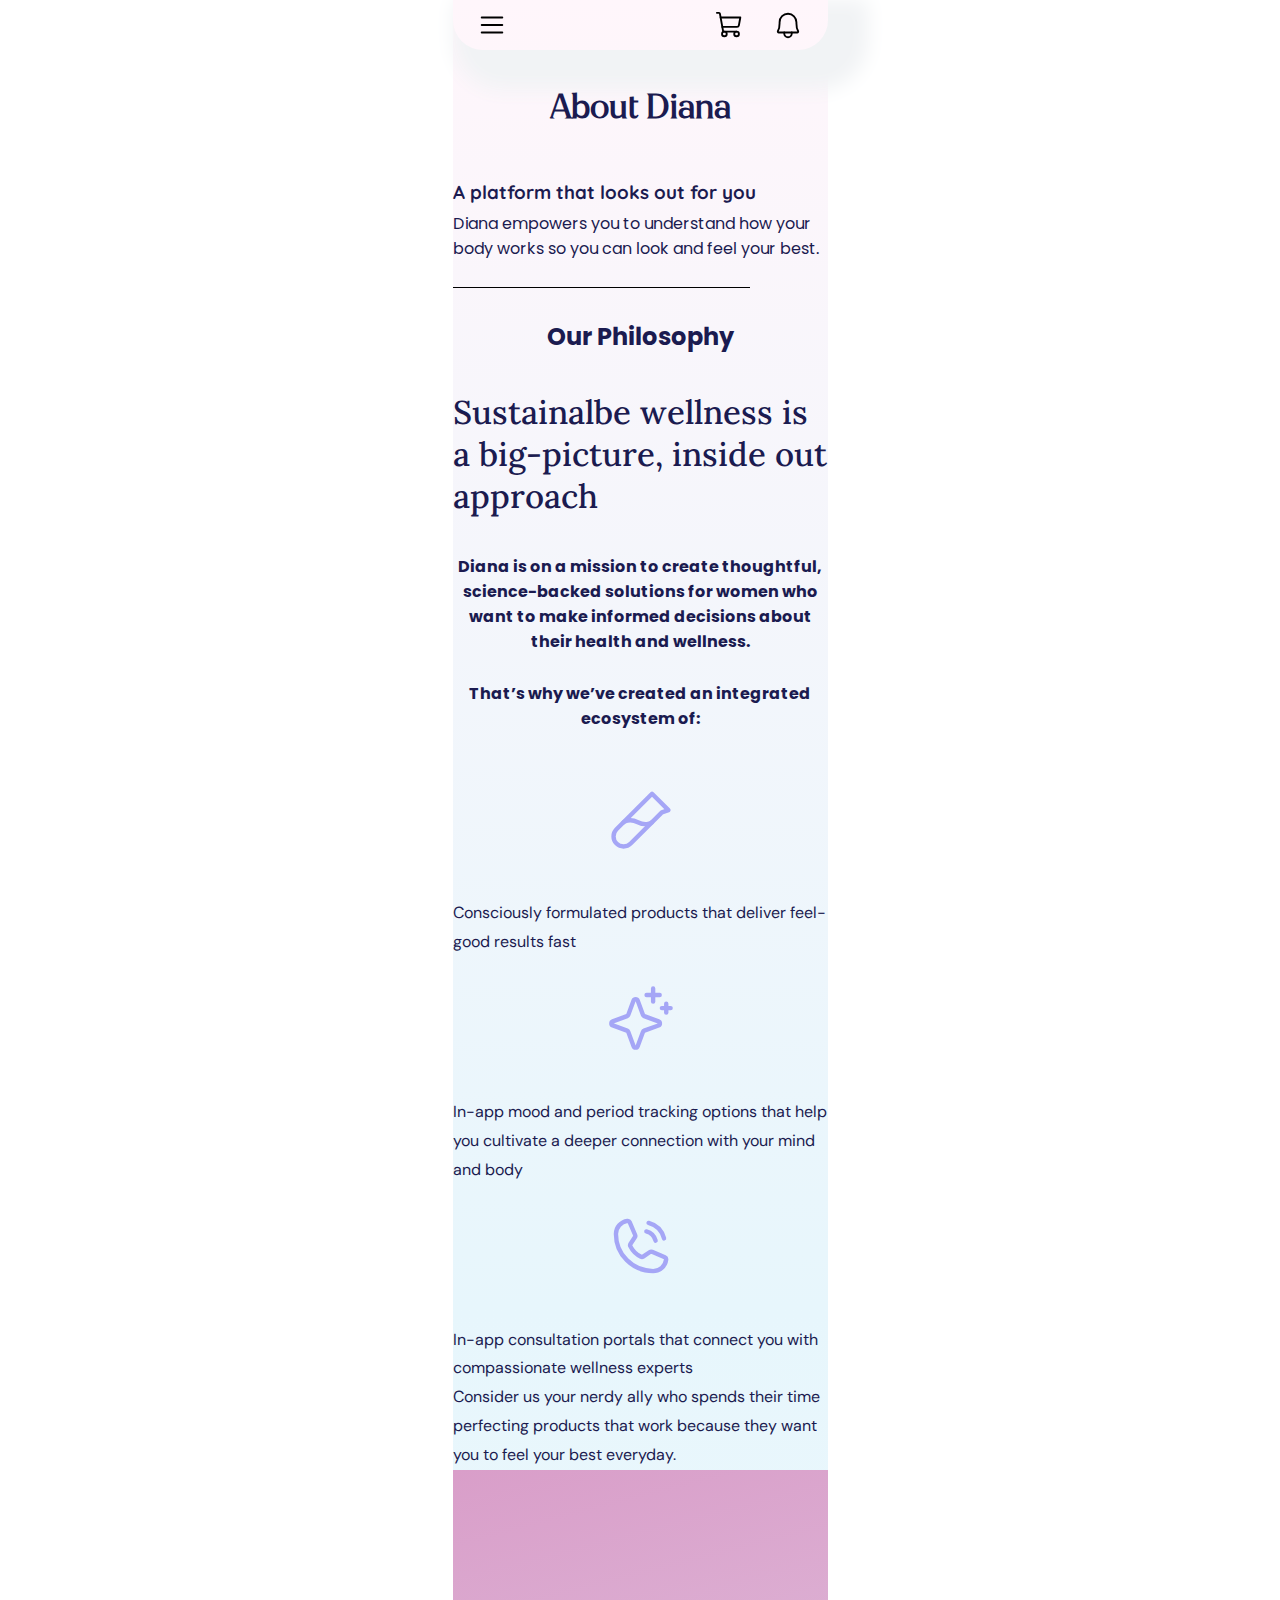
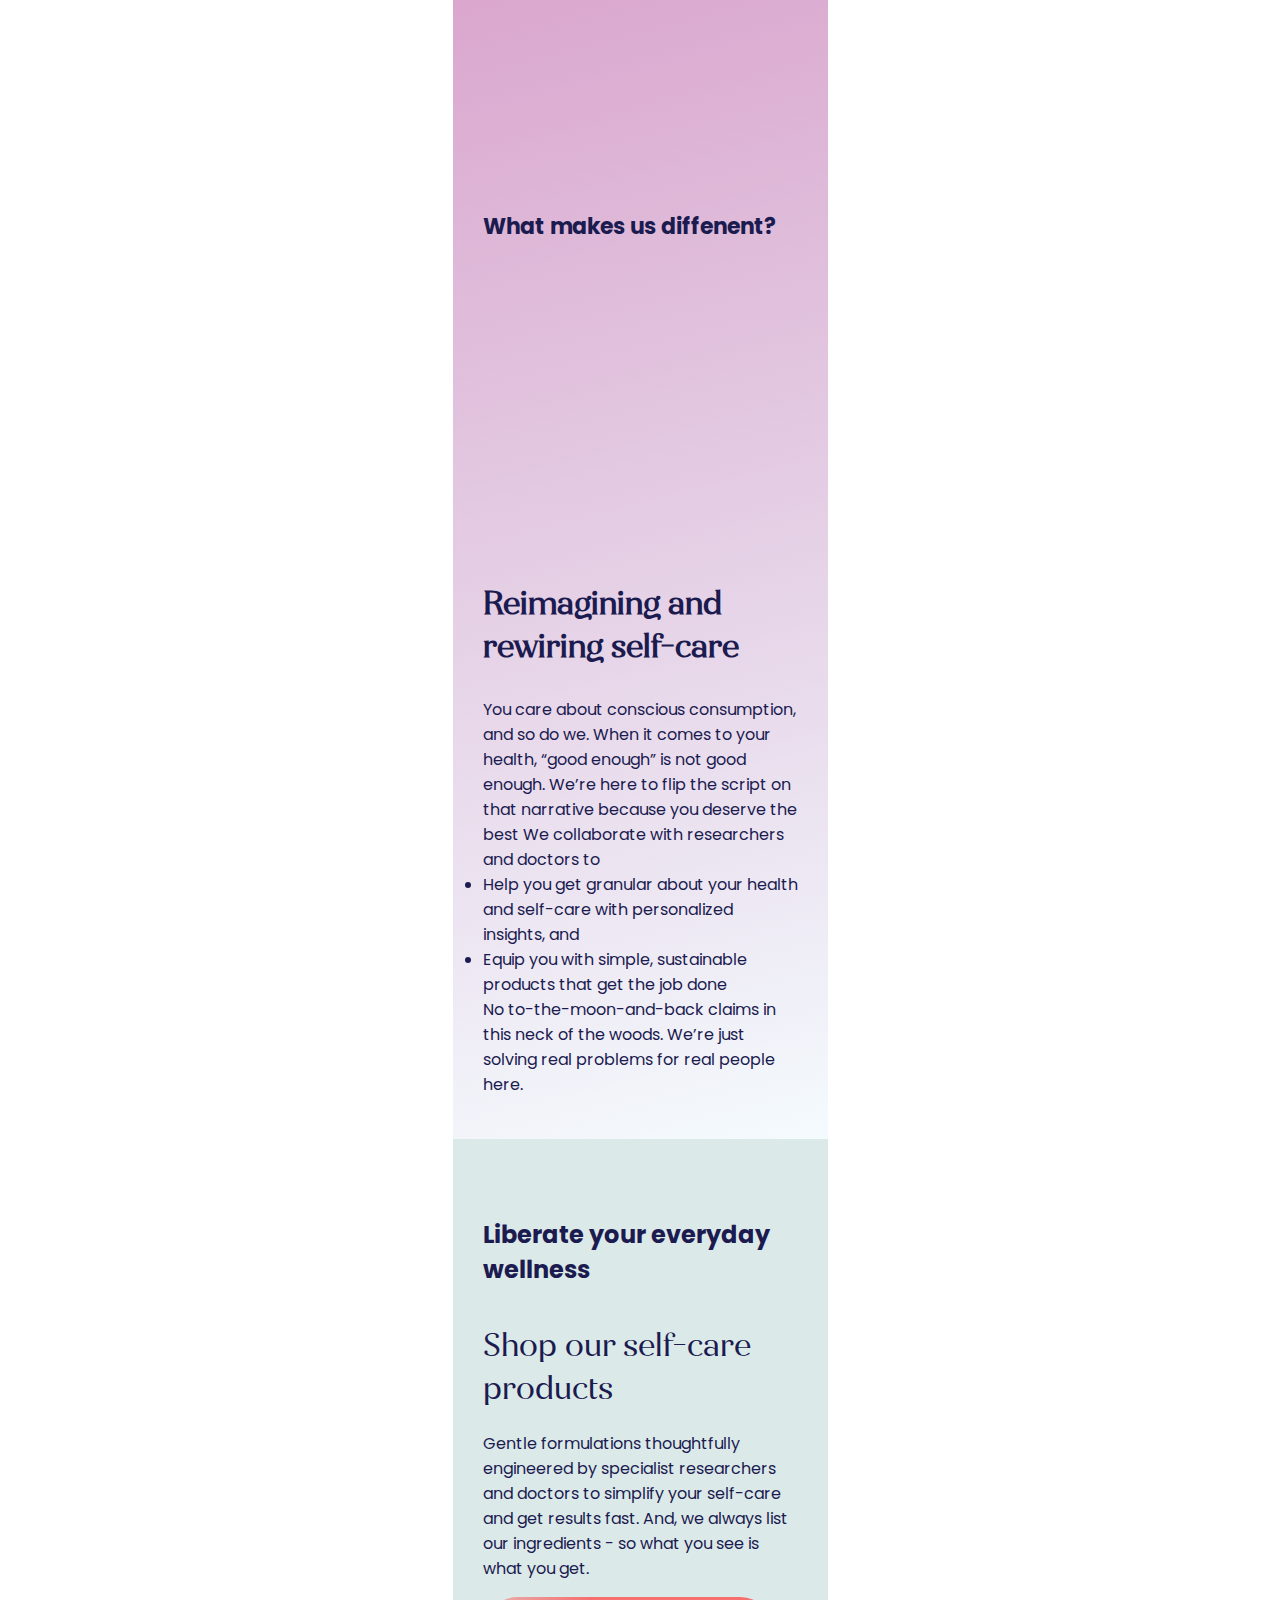
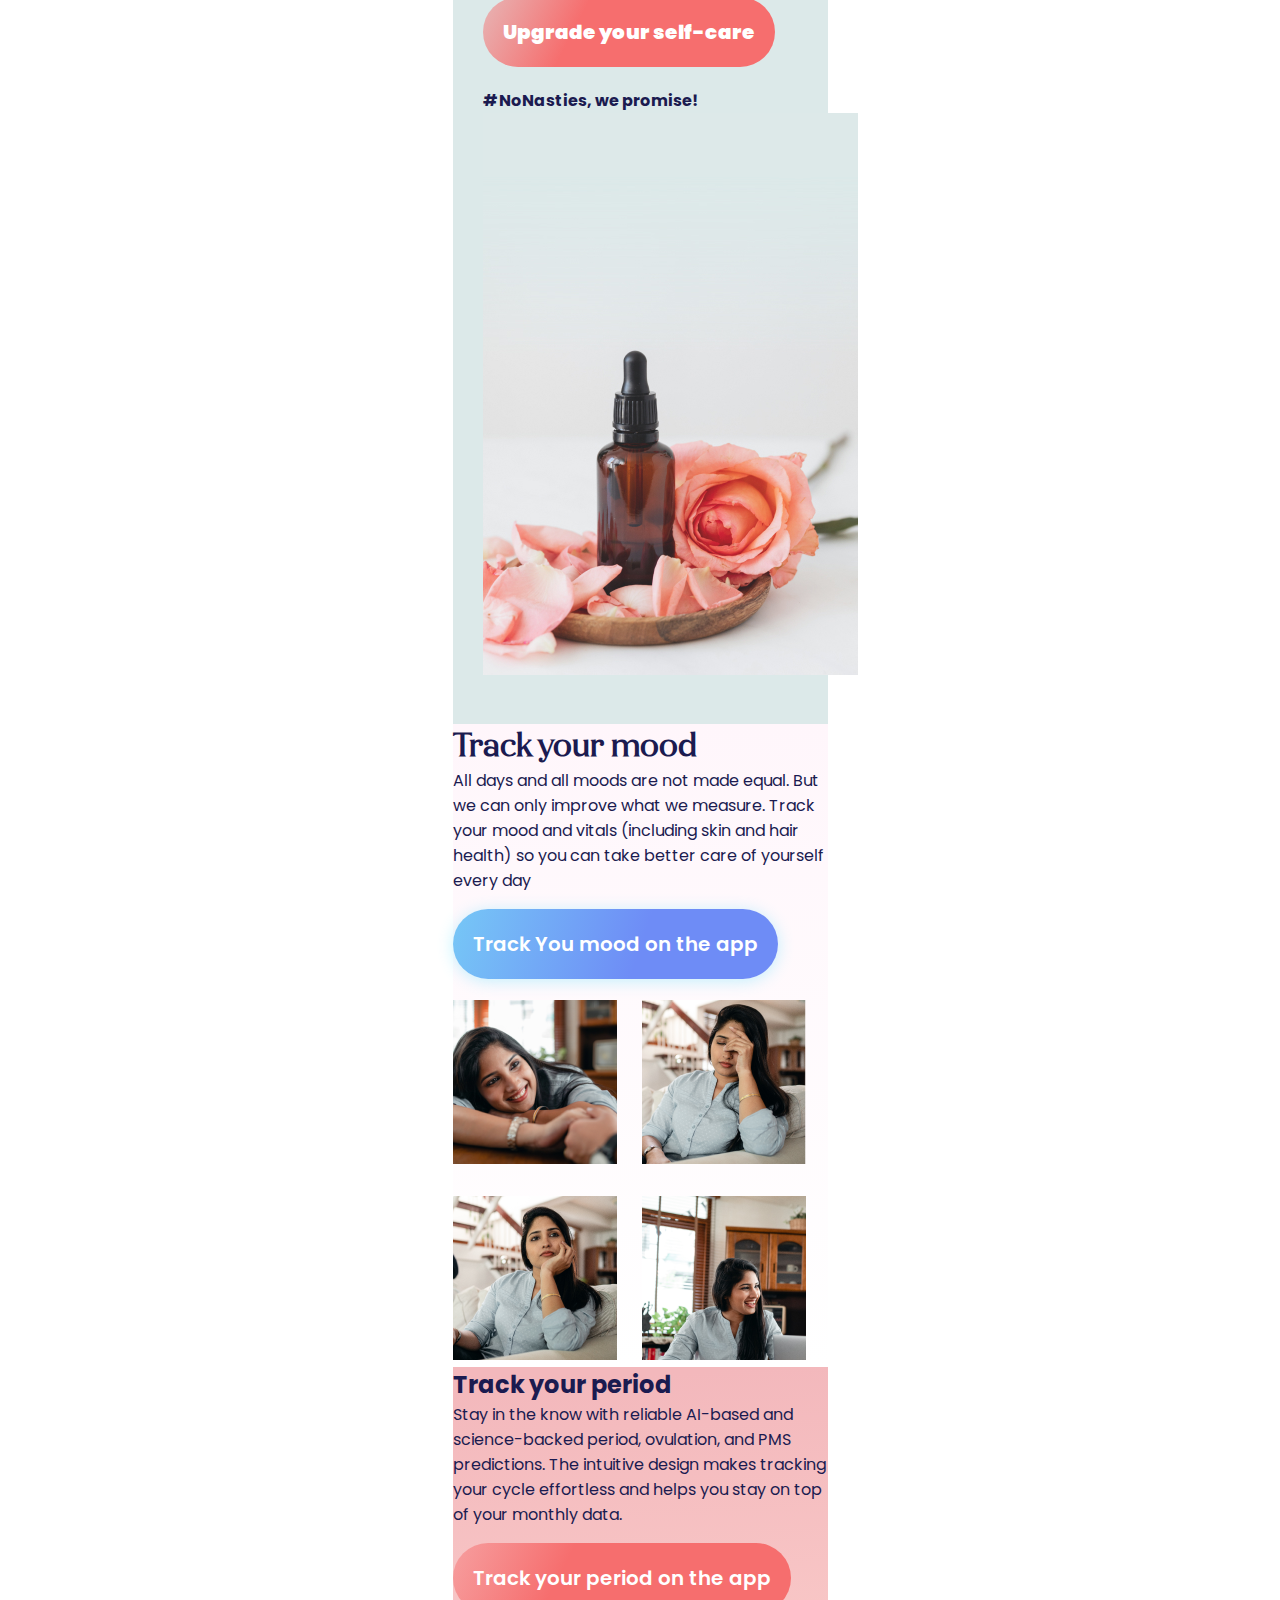
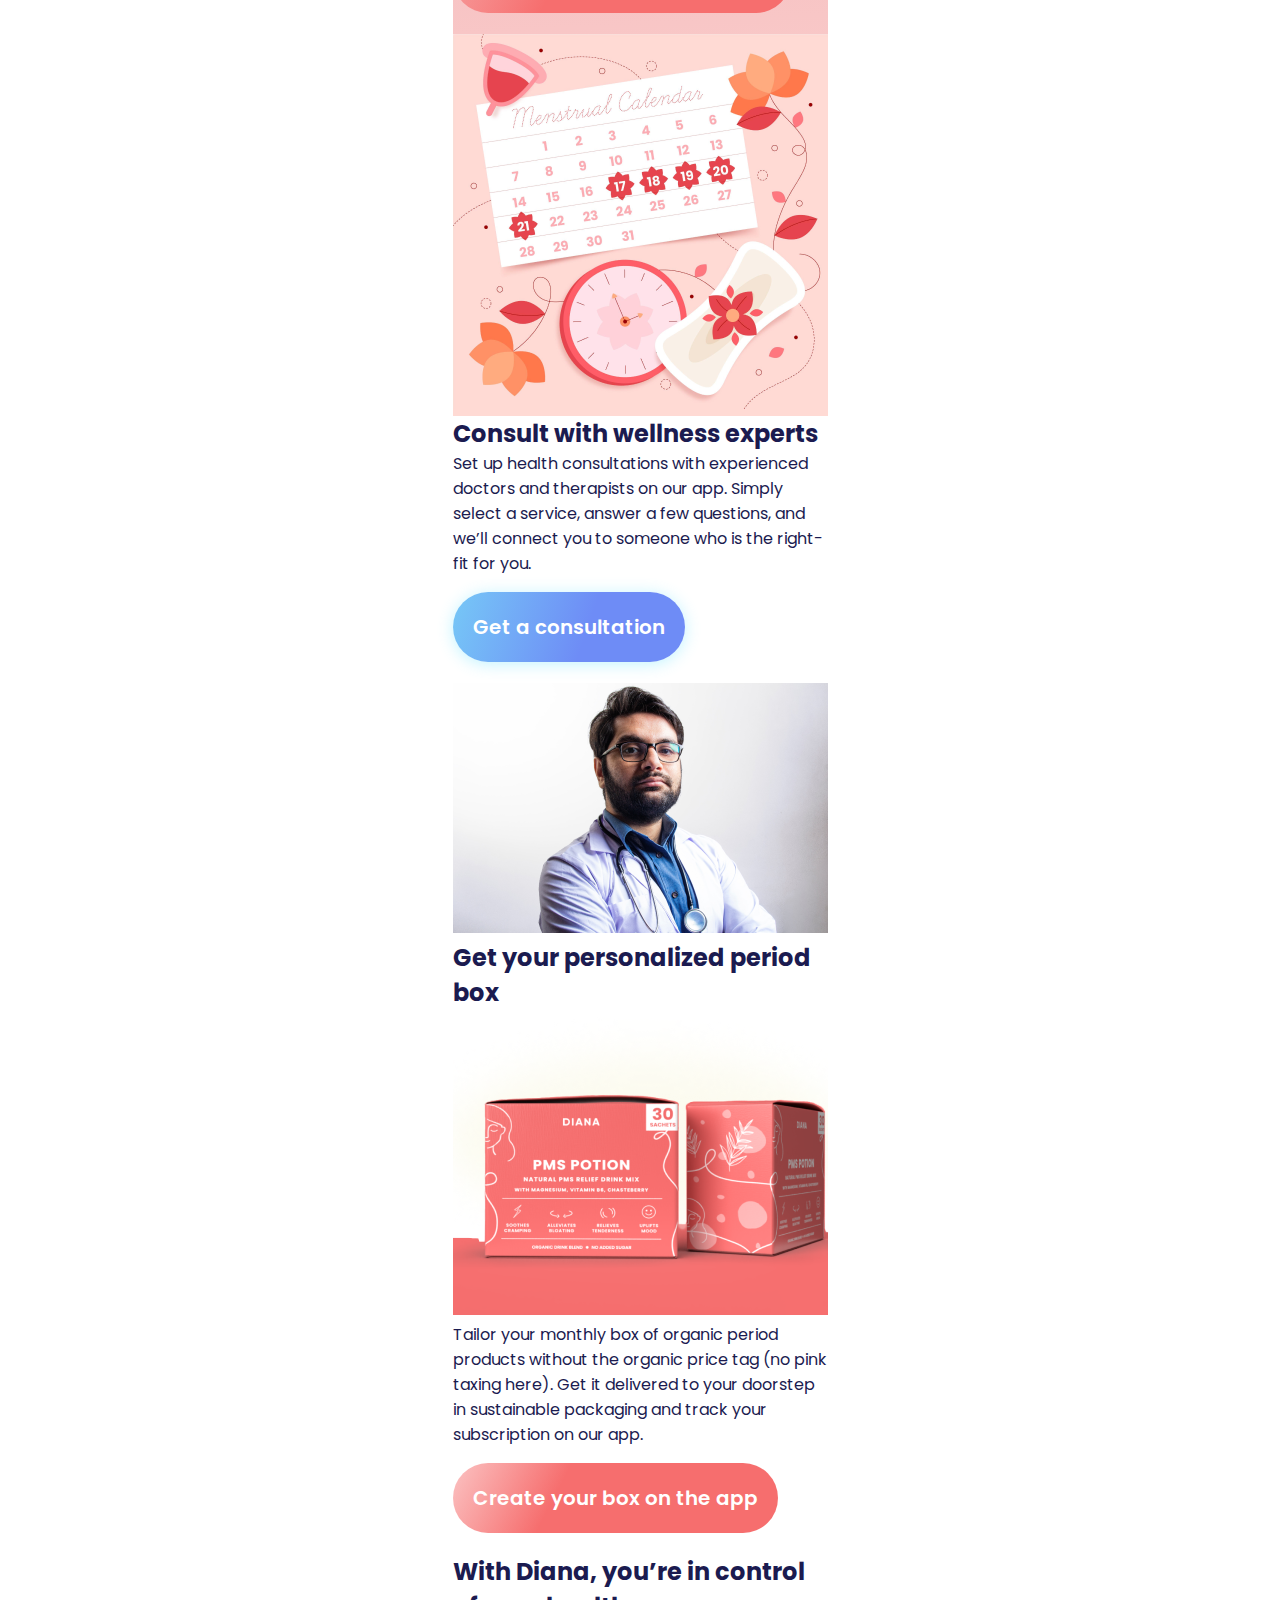
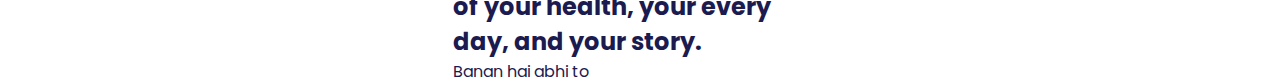
<file: index.html>
<!DOCTYPE html>
<html lang="en">
  <head>
    <meta charset="UTF-8" />
    <meta http-equiv="X-UA-Compatible" content="IE=edge" />
    <meta name="viewport" content="width=device-width, initial-scale=1.0" />
    <title>First code</title>
    <link rel="preconnect" href="https://fonts.googleapis.com" />
    <link rel="preconnect" href="https://fonts.gstatic.com" crossorigin />
    <link
      href="https://fonts.googleapis.com/css2?family=Poppins:wght@100;200;300;400;500;600;700;800;900&family=Roboto:wght@400;500;700&display=swap"
      rel="stylesheet"
    />
    <link rel="preconnect" href="https://fonts.googleapis.com" />
    <link rel="preconnect" href="https://fonts.gstatic.com" crossorigin />
    <link
      href="https://fonts.googleapis.com/css2?family=DM+Sans:wght@400;500;700&family=Poppins:wght@100;200;300;400;500;600;700;800;900&family=Roboto:wght@400;500;700&display=swap"
      rel="stylesheet"
    />
    <link rel="preconnect" href="https://fonts.googleapis.com" />
    <link rel="preconnect" href="https://fonts.gstatic.com" crossorigin />
    <link
      href="https://fonts.googleapis.com/css2?family=DM+Sans:wght@400;500;700&family=Poppins:wght@100;200;300;400;500;600;700;800;900&family=Quicksand:wght@300;400;500;600;700&family=Roboto:wght@400;500;700&display=swap"
      rel="stylesheet"
    />
    <link rel="preconnect" href="https://fonts.googleapis.com" />
    <link rel="preconnect" href="https://fonts.gstatic.com" crossorigin />
    <link
      href="https://fonts.googleapis.com/css2?family=DM+Sans:wght@400;500;700&family=Lora:wght@400;500;600;700&family=Poppins:wght@100;200;300;400;500;600;700;800;900&family=Quicksand:wght@300;400;500;600;700&family=Roboto:wght@400;500;700&display=swap"
      rel="stylesheet"
    />

    <link rel="stylesheet" href="style.css" />
  </head>
  <body>

    <!-- PAGE-1 -->

    <div class="page-1">
    <nav class="navigation">
      <div>
        <svg
          class="icon--1"
          xmlns="http://www.w3.org/2000/svg"
          width="30"
          height="30"
          fill="#000000"
          viewBox="0 0 256 256"
        >
          <rect width="256" height="256" fill="none"></rect>
          <line
            x1="40"
            y1="128"
            x2="216"
            y2="128"
            stroke="#000000"
            stroke-linecap="round"
            stroke-linejoin="round"
            stroke-width="16"
          ></line>
          <line
            x1="40"
            y1="64"
            x2="216"
            y2="64"
            stroke="#000000"
            stroke-linecap="round"
            stroke-linejoin="round"
            stroke-width="16"
          ></line>
          <line
            x1="40"
            y1="192"
            x2="216"
            y2="192"
            stroke="#000000"
            stroke-linecap="round"
            stroke-linejoin="round"
            stroke-width="16"
          ></line>
        </svg>
      </div>
      <div>
        <svg
          class="icon--2"
          xmlns="http://www.w3.org/2000/svg"
          width="30"
          height="30"
          fill="#000000"
          viewBox="0 0 256 256"
        >
          <rect width="256" height="256" fill="none"></rect>
          <path
            d="M184,184H69.8L41.9,30.6A8,8,0,0,0,34.1,24H16"
            fill="none"
            stroke="#000000"
            stroke-linecap="round"
            stroke-linejoin="round"
            stroke-width="16"
          ></path>
          <circle
            cx="80"
            cy="204"
            r="20"
            fill="none"
            stroke="#000000"
            stroke-linecap="round"
            stroke-linejoin="round"
            stroke-width="16"
          ></circle>
          <circle
            cx="184"
            cy="204"
            r="20"
            fill="none"
            stroke="#000000"
            stroke-linecap="round"
            stroke-linejoin="round"
            stroke-width="16"
          ></circle>
          <path
            d="M62.5,144H188.1a15.9,15.9,0,0,0,15.7-13.1L216,64H48"
            fill="none"
            stroke="#000000"
            stroke-linecap="round"
            stroke-linejoin="round"
            stroke-width="16"
          ></path>
        </svg>

        <svg
          class="icon--3"
          xmlns="http://www.w3.org/2000/svg"
          width="30"
          height="30"
          fill="#000000"
          viewBox="0 0 256 256"
        >
          <rect width="256" height="256" fill="none"></rect>
          <path
            d="M56.2,104a71.9,71.9,0,0,1,72.3-72c39.6.3,71.3,33.2,71.3,72.9V112c0,35.8,7.5,56.6,14.1,68a8,8,0,0,1-6.9,12H49a8,8,0,0,1-6.9-12c6.6-11.4,14.1-32.2,14.1-68Z"
            fill="none"
            stroke="#000000"
            stroke-linecap="round"
            stroke-linejoin="round"
            stroke-width="16"
          ></path>
          <path
            d="M96,192v8a32,32,0,0,0,64,0v-8"
            fill="none"
            stroke="#000000"
            stroke-linecap="round"
            stroke-linejoin="round"
            stroke-width="16"
          ></path>
        </svg>
      </div>
    </nav>
    <div>
      
        <section class="section-1">
          <h1 class="main-heading">About Diana</h1>
          <h3 class="secondary-heading">A platform that looks out for you</h3>
          <p class="">
            Diana empowers you to understand how your body works so you can look
            and feel your best.
          </p>
        </section>

        <section class="section-2">
          <h2 class="heading-1 main-heading-2">Our Philosophy</h2>
          <h1 class="secondary-heading-2">
            Sustainalbe wellness is a big-picture, inside out approach
          </h1>
          <p class="mission heading-2.1">
            Diana is on a mission to create thoughtful, science-backed solutions
            for women who want to make informed decisions about their health and
            wellness.
          </p>
          <p class="mission heading-2.1">
            That’s why we’ve created an integrated ecosystem of:
          </p>

          <svg
            class="icon icon--4"
            xmlns="http://www.w3.org/2000/svg"
            width="70"
            height="70"
            fill="#000000"
            viewBox="0 0 256 256"
          >
            <rect width="256" height="256" fill="none"></rect>
            <path
              d="M208,100,94,214a36.7,36.7,0,0,1-52,0h0a36.7,36.7,0,0,1,0-52L172,32l60,60Z"
              fill="none"
              stroke="#000000"
              stroke-linecap="round"
              stroke-linejoin="round"
              stroke-width="16"
            ></path>
            <path
              d="M68,136s20-16,52,0,52,0,52,0"
              fill="none"
              stroke="#000000"
              stroke-linecap="round"
              stroke-linejoin="round"
              stroke-width="16"
            ></path>
          </svg>

          <p class="heading-2">
            Consciously formulated products that deliver feel-good results fast
          </p>

          <svg
            class="icon icon--5"
            xmlns="http://www.w3.org/2000/svg"
            width="70"
            height="70"
            fill="#000000"
            viewBox="0 0 256 256"
          >
            <rect width="256" height="256" fill="none"></rect>
            <path
              d="M138.7,175.5l-19.2,52.1a8,8,0,0,1-15,0L85.3,175.5a8.1,8.1,0,0,0-4.8-4.8L28.4,151.5a8,8,0,0,1,0-15l52.1-19.2a8.1,8.1,0,0,0,4.8-4.8l19.2-52.1a8,8,0,0,1,15,0l19.2,52.1a8.1,8.1,0,0,0,4.8,4.8l52.1,19.2a8,8,0,0,1,0,15l-52.1,19.2A8.1,8.1,0,0,0,138.7,175.5Z"
              fill="none"
              stroke="#000000"
              stroke-linecap="round"
              stroke-linejoin="round"
              stroke-width="16"
            ></path>
            <line
              x1="176"
              y1="16"
              x2="176"
              y2="64"
              fill="none"
              stroke="#000000"
              stroke-linecap="round"
              stroke-linejoin="round"
              stroke-width="16"
            ></line>
            <line
              x1="200"
              y1="40"
              x2="152"
              y2="40"
              fill="none"
              stroke="#000000"
              stroke-linecap="round"
              stroke-linejoin="round"
              stroke-width="16"
            ></line>
            <line
              x1="224"
              y1="72"
              x2="224"
              y2="104"
              fill="none"
              stroke="#000000"
              stroke-linecap="round"
              stroke-linejoin="round"
              stroke-width="16"
            ></line>
            <line
              x1="240"
              y1="88"
              x2="208"
              y2="88"
              fill="none"
              stroke="#000000"
              stroke-linecap="round"
              stroke-linejoin="round"
              stroke-width="16"
            ></line>
          </svg>

          <p class="heading-2">
            In-app mood and period tracking options that help you cultivate a
            deeper connection with your mind and body
          </p>

          <svg
            class="icon icon--6"
            xmlns="http://www.w3.org/2000/svg"
            width="70"
            height="70"
            fill="#000000"
            viewBox="0 0 256 256"
          >
            <rect width="256" height="256" fill="none"></rect>
            <path
              d="M159.4,40A80.1,80.1,0,0,1,216,96.6"
              fill="none"
              stroke="#000000"
              stroke-linecap="round"
              stroke-linejoin="round"
              stroke-width="16"
            ></path>
            <path
              d="M151.1,70.9a47.9,47.9,0,0,1,34,34"
              fill="none"
              stroke="#000000"
              stroke-linecap="round"
              stroke-linejoin="round"
              stroke-width="16"
            ></path>
            <path
              d="M92.5,124.8a83.6,83.6,0,0,0,39,38.9,8,8,0,0,0,7.9-.6l25-16.7a7.9,7.9,0,0,1,7.6-.7l46.8,20.1a7.9,7.9,0,0,1,4.8,8.3A48,48,0,0,1,176,216,136,136,0,0,1,40,80,48,48,0,0,1,81.9,32.4a7.9,7.9,0,0,1,8.3,4.8l20.1,46.9a8,8,0,0,1-.6,7.5L93,117A8,8,0,0,0,92.5,124.8Z"
              fill="none"
              stroke="#000000"
              stroke-linecap="round"
              stroke-linejoin="round"
              stroke-width="16"
            ></path>
          </svg>

          <p class="heading-2">
            In-app consultation portals that connect you with compassionate
            wellness experts
          </p>
          <p class="heading-2">
            Consider us your nerdy ally who spends their time perfecting
            products that work because they want you to feel your best everyday.
          </p>
        </section>
      </div>

      <!-- PAGE-2 -->

      <div class="page-2">
        <section class="section-3">
          <h2 class="page-2-primary-heading heading-1_1">
            What makes us diffenent?
          </h2>
          <h1 class="page-2-secondary-heading heading-4">
            Reimagining and rewiring self-care
          </h1>
          <p class="heading-1">
            You care about conscious consumption, and so do we.
           When it comes to your health, “good
           enough” is not good enough. We’re here to flip
            the script on that narrative because you deserve the best
            We collaborate with researchers and doctors to
            <ul>
             <li> Help you get granular
             about your health and self-care with personalized insights, and
             </li>
             <li> Equip you with simple, sustainable products that get the job done
             </li>
            </ul>
            No to-the-moon-and-back claims in this neck of the woods.
            We’re just solving real problems for real people here.
          </p>
        </section>
        <section class="section-4">
          <h2 class="page-2-primary-heading-2 heading-1.1">
            Liberate your everyday wellness
          </h2>
          <h1 class="page-2-secondary-heading-2 heading-4">
            Shop our self-care products
          </h1>
          <p class="heading-1">
            Gentle formulations thoughtfully engineered by specialist
            researchers and doctors to simplify your self-care and get results
            fast. And, we always list our ingredients - so what you see is what
            you get.
          </p>
          <button class="btn"><strong> Upgrade your self-care</strong></button>
          <h4>#NoNasties, we promise!</h4>
          <img class="product-img" src="/img/p1.jpeg" alt="pexels-karolina-grabowska-4041391" />
        </section>
      </div>
    </div>

    <!-- PAGE-3 -->

    <div class="page-3">
      <div class="section-5">
      <h2 class="heading-4_1">Track your mood </h2>
      <p class="heading-1">All days and all moods are not made equal. But we can only improve what we measure. Track your mood and vitals (including skin and hair health) so you can take better care of yourself every day</p>
      <button class="btn btn-mood">Track You mood on the app</button>
      <!-- <div class="mood">
        <div><img class="mood-img" src="/img/p21.png" alt="mood-1"></div>
        <div><img class="mood-img" src="/img/p22.png" alt="mood-2"></div>
        <div><img class="mood-img" src="/img/p23.png" alt="mood-3"></div>
        <div><img class="mood-img" src="/img/p24.png" alt="mood-4"></div>
      </div> -->

      <div class="mood-1">
        <div><img class="mood-img" src="/img/p21.png" alt="mood-1"></div>
        <div><img class="mood-img" src="/img/p22.png" alt="mood-2"></div>
      </div>
      <div class="mood-2">
        <div><img class="mood-img" src="/img/p23.png" alt="mood-3"></div>
        <div><img class="mood-img" src="/img/p24.png" alt="mood-4"></div>
      </div>
    </div>
    <div class="section-6">
      <h2>Track your period</h2>
      <p>Stay in the know with reliable AI-based and science-backed period, ovulation, and PMS predictions. The intuitive design makes tracking your cycle effortless and helps you stay on top of your monthly data. 
      </p>
      <button class="btn btn-period">Track your period on the app</button>
      <img class="calender-img" src="/img/p3.png" alt="Mestrual calender">
    </div>
    
    </div>
<!-- PAGE-4 -->

    <div class="page-4">
      <div class="section-7">
        <h2>Consult with wellness experts</h2>
        <p>Set up health consultations with experienced doctors and therapists on our app. Simply select a service, answer a few questions, and we’ll connect you to someone who is the right-fit for you. 

        </p>
        <button class="btn btn-consultation btn-mood" >Get a consultation</button>
        <img class="doctor-img" src="/img/p4.png" alt="Doctor">

      </div>

      <div class="section-8">
        <h2>Get your personalized period box</h2>
        <img class="potion-img" src="/img/p5.png" alt="Diana-PMS-Potion">
        <p>Tailor your monthly box of organic period products without the organic price tag (no pink taxing here). Get it delivered to your doorstep in sustainable packaging and track your subscription on our app. </p>
        <button class="btn"> Create your box on the app</button>

      </div>
    </div>
<!-- PAGE-5 -->

    <div class="page-5">
      <div class="section-9">
        <h2>With Diana, you’re in control of your health, your every day, and your story.</h2>

      </div>

      <footer>Banan hai abhi to</footer>
    </div>
  </body>
</html>
</file>
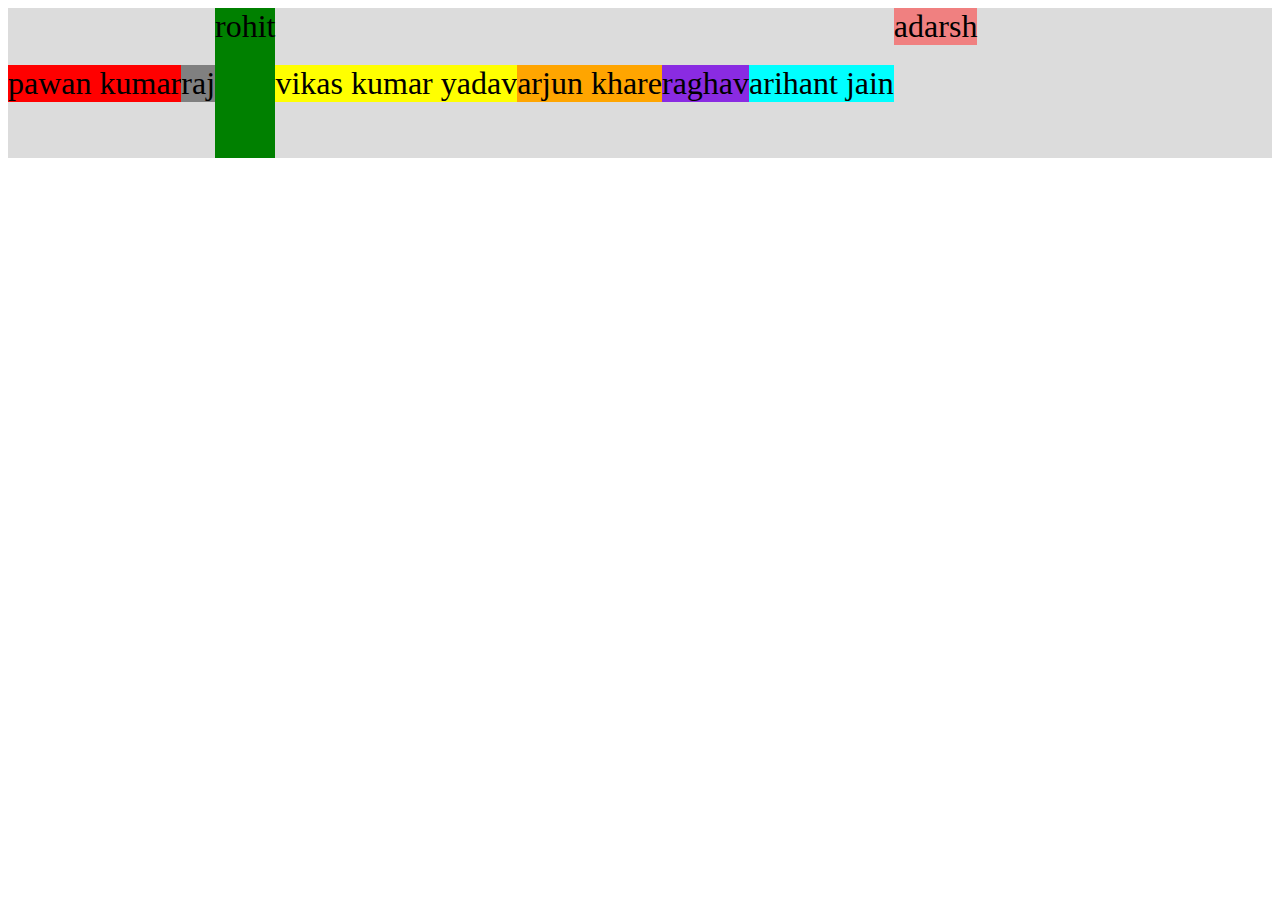
<file: practice.html>
<!DOCTYPE html>
<html lang="en">
  <head>
    <meta charset="UTF-8" />
    <meta http-equiv="X-UA-Compatible" content="IE=edge" />
    <meta name="viewport" content="width=device-width, initial-scale=1.0" />
    <title>Document</title>
    <style>
      /* .el {
        width: 100px;
      } */
      .el--1 {
        background-color: red;

      }
      .el--2 {
        background-color: gray;

      }
      .el--3 {
        background-color: green;
        height: 150px;

      }
      .el--4 {
        background-color: yellow;

      }
      .el--5 {
        background-color: orange;

      }
      .el--6 {
        background-color: blueviolet;

      }
      .el--7 {
        background-color: cyan;

      }
      .el--8 {
        background-color: lightcoral;
        align-self: flex-start;

      }
      .container {
        font-size: 32px;
        background-color: gainsboro;

        display: flex;
        align-items: center;


      }

      }
    </style>
  </head>
  <body>
    <div class="container">
      <div class="el el--1">pawan kumar</div>
      <div class="el el--2">raj</div>
      <div class="el el--3">rohit</div>
      <div class="el el--4">vikas kumar yadav</div>
      <div class="el el--5">arjun khare</div>
      <div class="el el--6">raghav</div>
      <div class="el el--7">arihant jain</div>
      <div class="el el--8">adarsh</div>
    </div>
  </body>
</html>
</file>
<file: style.css>
@import "./_page1.css";
@import "./_navigation.css";
@import "./_page2.css";
@import "./_page3.css";
* {
  margin: 0;
  padding: 0;
  box-sizing: border-box;
}
@font-face {
  font-family: "Reptile";
  src: url("./img/reptile") format("opentype");
}
/*
SPACING SYSTEM (px)
2 / 4 / 8 / 12 / 16 / 24 / 32 / 48 / 64 / 80 / 96 / 128

FONT SIZE SYSTEM (px)
10 / 12 / 14 / 16 / 18 / 20 / 24 / 30 / 36 / 44 / 52 / 62 / 74 / 86 / 98
*/
body {
  font-family: "Poppins", sans-serif;
  font-weight: 400;
  width: 375px;
  margin: 0 auto;
  color: rgba(27, 27, 80, 1);
}

//* Headings *//

.heading-1 {
  font-family: "Poppins", sans-serif;
  font-weight: 300;
  font-size: 14px;
  line-height: 28.91;
}
.heading-1_1 {
  font-family: "Poppins", sans-serif;
  font-weight: 700;
  font-size: 22px;
  line-height: 28.91;
}
.heading-2 {
  font-family: "DM Sans", sans-serif;
  font-weight: 400px;
  font-size: 16px;
  line-height: 28.91px;
}
.heading-2_1 {
  font-family: "DM Sans", sans-serif;
  font-weight: 700px;
  font-size: 16px;
  line-height: 28.91px;
}
.heading-3 {
  font-family: "Quicksand", sans-serif;
}
.heading-4 {
  font-family: "Reptile", serif;
}
.heading-4_1 {
  font-family: "Reptile", serif;
  font-weight: 500px;
  font-size: 32px;
  line-height: 43.14px;
}

.main-heading {
  font-family: "Reptile";
  font-size: 33px;
  margin: 35px auto 45px auto;
  text-align: center;
}
.secondary-heading {
  font-family: "Quicksand";
  line-height: 37px;
}

.section-1 p {
  margin-bottom: 37px;
}
</file>
